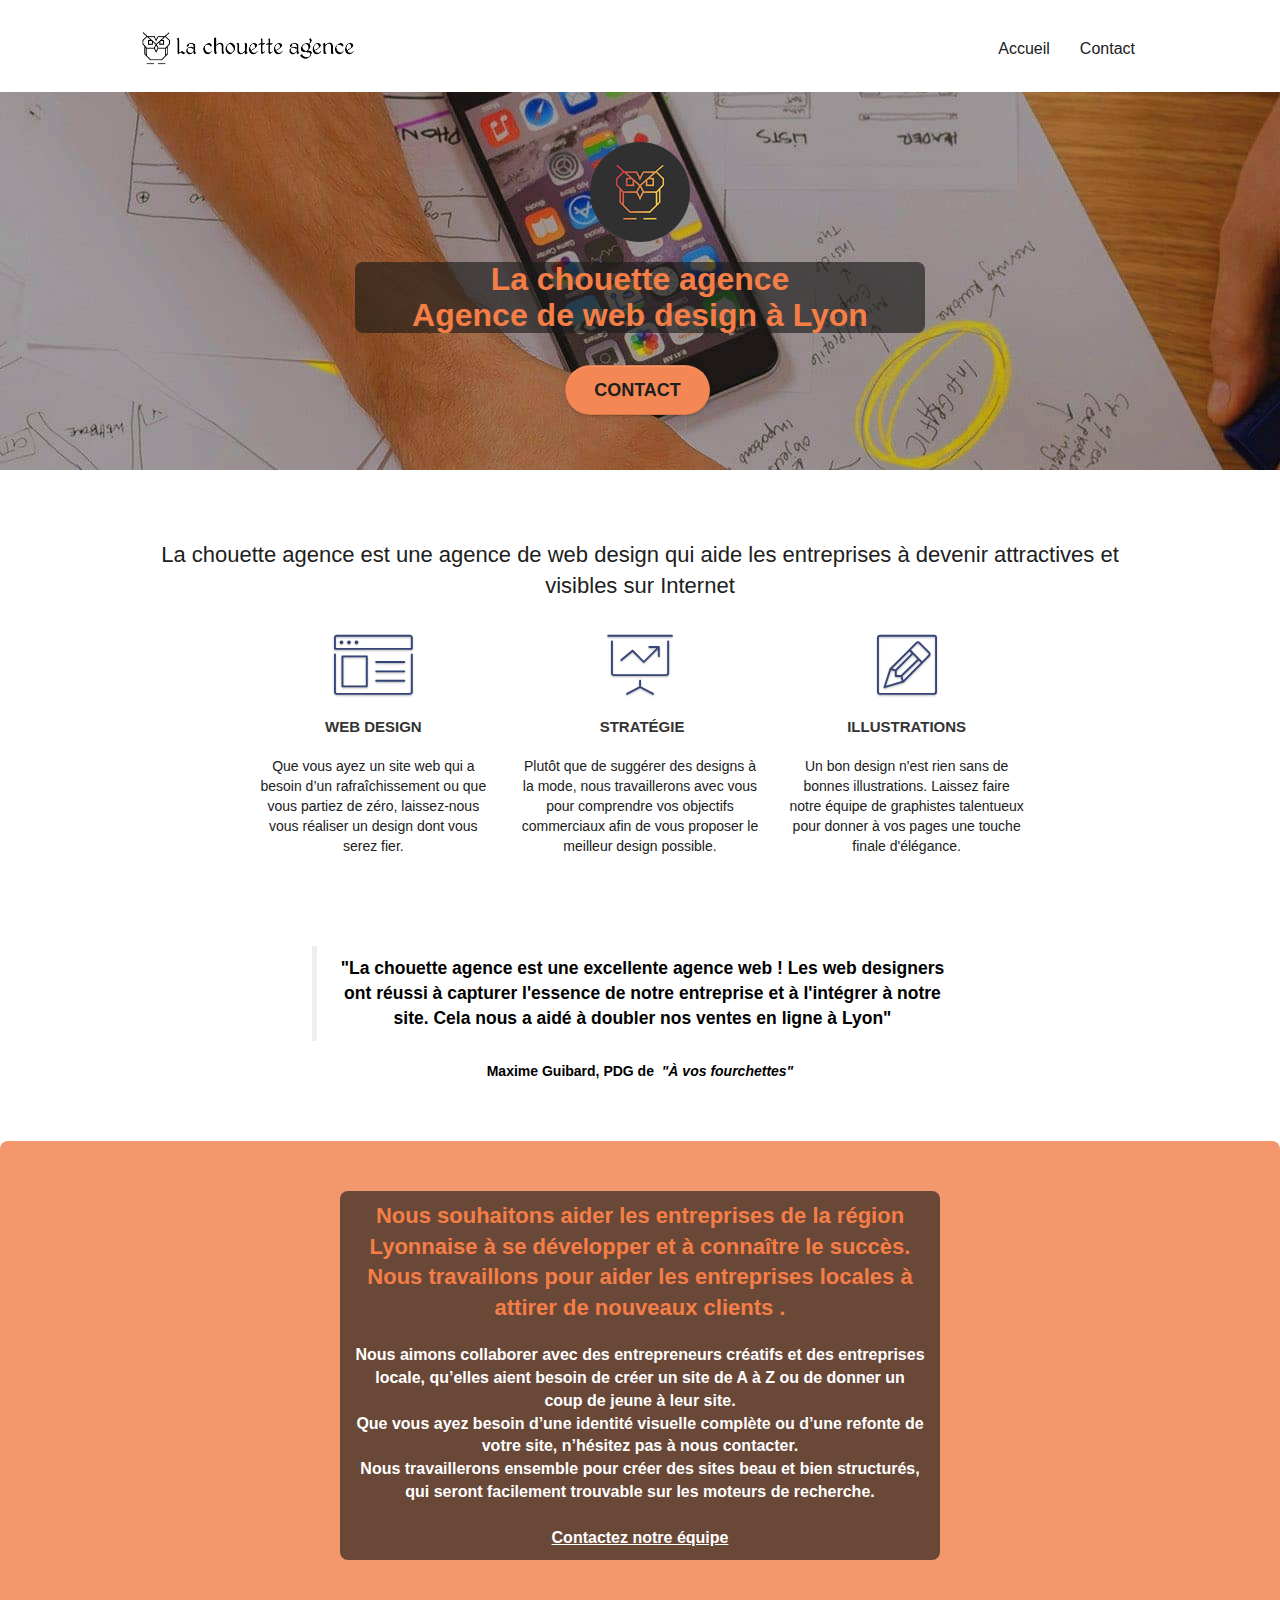
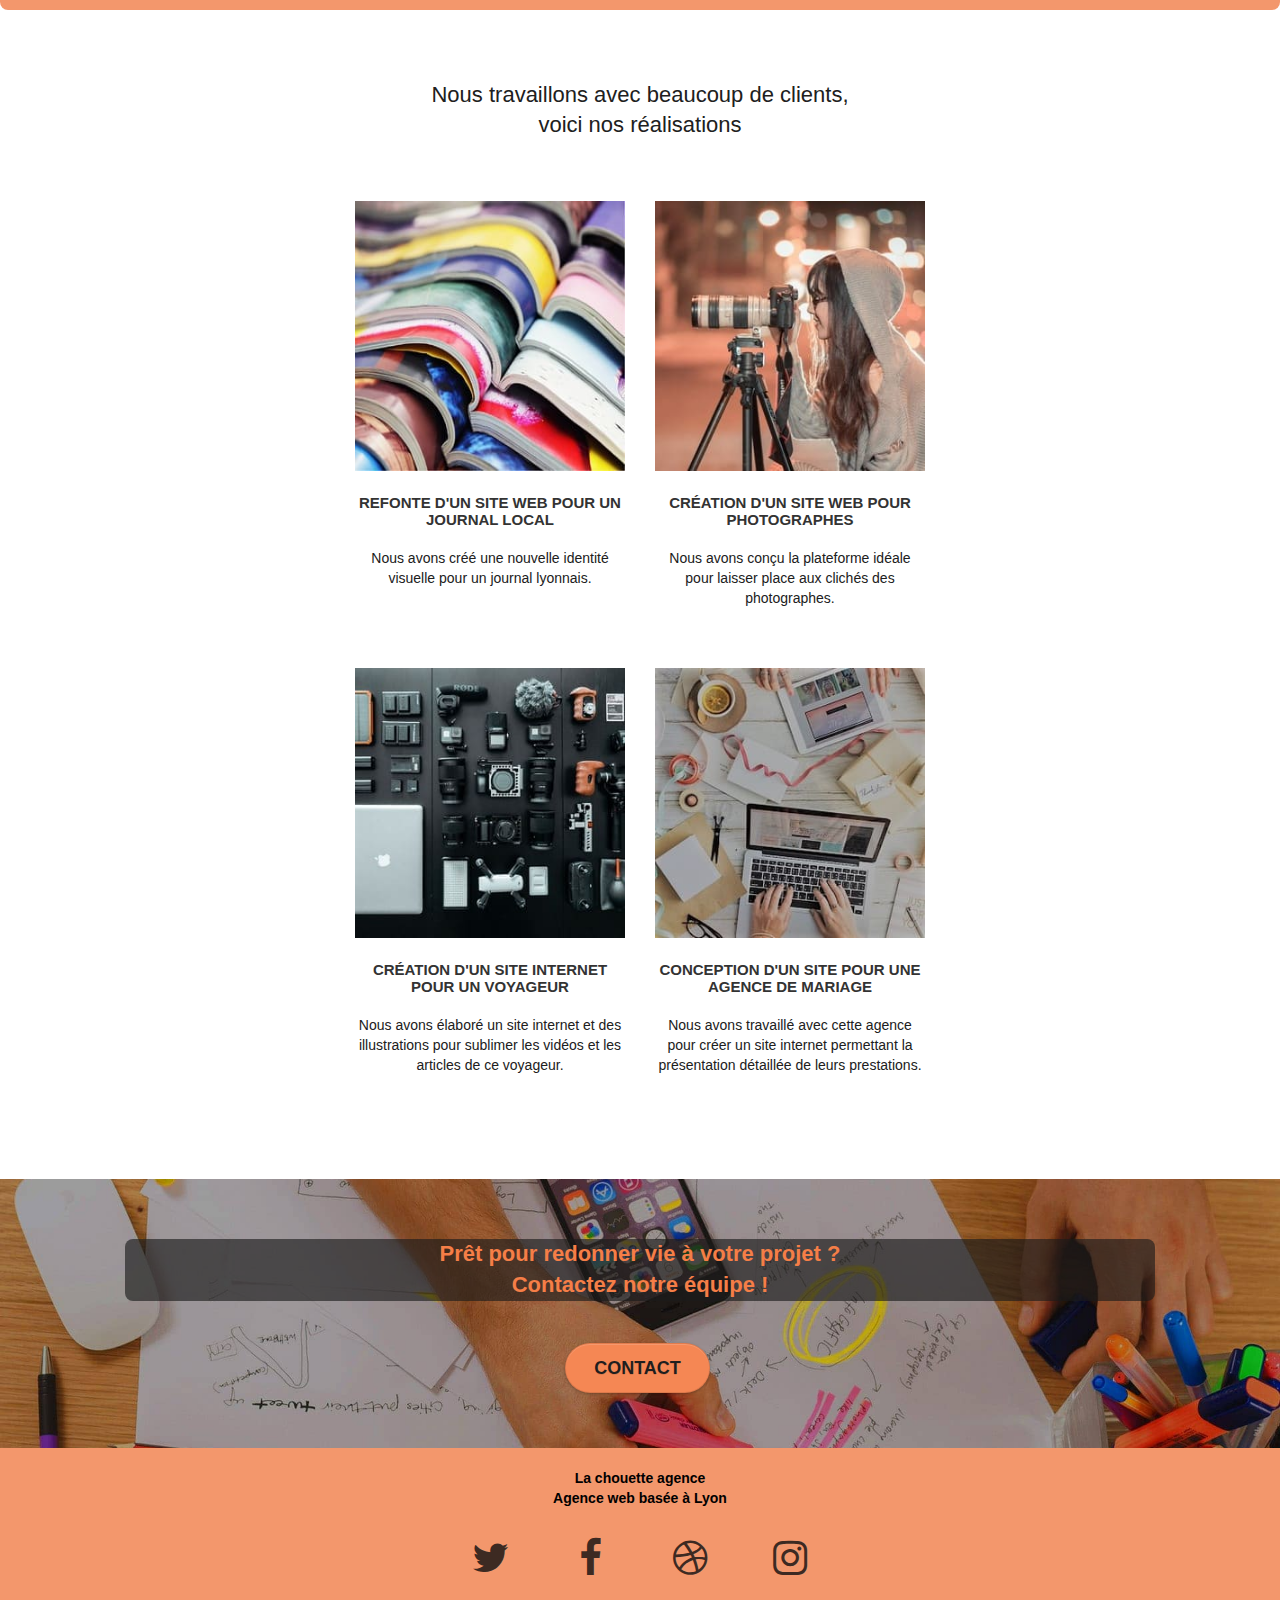
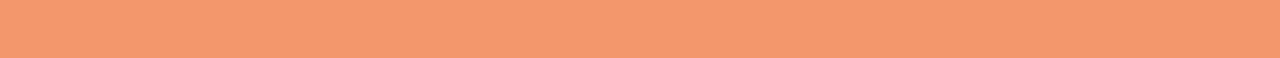
<file: index.html>
<!doctype html>
<html lang="fr">
<head>
    <meta charset="utf-8">
	<meta name="robots" content="index, follow">
    <meta name="keywords" content="SEO, site web, agence web design, Lyon, strategie web, illustration, logo, design de site web">
    <meta name="description" content="La chouette agence est une agence de web design qui aide 
	les entreprises à devenir attractives et visibles sur Internet, notre agence est basée à Lyon">
    <meta name="viewport" content="width=device-width, initial-scale=1.0, viewport-fit=cover">
	<link rel="canonical" href="https://myriam-dev.github.io/NajiMyriam_4_22102021/index.html">

    <link rel="shortcut icon" type="image/png" href="favicon.jpg">
	<link rel="stylesheet" type="text/css" href="./css/bootstrap.css">
	<link rel="stylesheet" type="text/css" href="style.css">
	<link rel="stylesheet" type="text/css" href="./css/font-awesome.css">
	<link rel="stylesheet" type="text/css" href="./css/et-line.css">
	
    
	<script src="./js/jquery-2.1.0.js" async></script>
	<script src="./js/bootstrap.js" defer></script>
	<script src="./js/blocs.js" defer></script>
	<script src="./js/jquery.touchSwipe.js" defer></script>
	<script src="./js/gmaps.js" defer></script>

    <title>Accueil La chouette agence</title>
    
</head>
<body>
<!-- Principal conteneur -->
<main class="page-container">
    
<!-- bloc-0 -->
<div class="bloc bgc-white l-bloc " id="bloc-0">
	<div class="container bloc-sm">
		<nav class="navbar row">
			<div class="navbar-header">
				<a class="navbar-brand" href="index.html"><img src="img/la-chouette-agence.png" alt="Logo de La chouette agence" height="40" /></a>
				<button id="nav-toggle" type="button" class="ui-navbar-toggle navbar-toggle" data-toggle="collapse" data-target=".navbar-1">
					<span class="sr-only">Toggle navigation</span>
					<span class="icon-bar"></span>
					<span class="icon-bar"></span>
					<span class="icon-bar"></span>
				</button>
			</div>
			<div class="collapse navbar-collapse navbar-1 special-dropdown-nav">
				<ul class="site-navigation nav navbar-nav">
					<li>
						<a href="index.html" aria-label="page d'accueil">Accueil</a>
					</li>
					<li>
						<a href="page2.html" aria-label="page contact">Contact</a>
					</li>
				</ul>
			</div>
		</nav>
	</div>
</div>
<!-- bloc-0 END -->

<!-- bloc-1-presentation -->
<div class="bloc bgc-dark-slate-blue bg-banniere d-bloc bg-t-edge bloc-bg-texture texture-paper b-parallax" id="bloc-1-hero">
	<div class="container bloc-lg">
		<div class="row tight-width-whitespace">
			<div class="col-sm-12">
				<img src="img/logo.png" class="center-block image-resize-mode" width="100" alt="Logo de La chouette agence" />
				<h1 class="text-center hero-bloc-text tc-white back-text">
					La chouette agence <br>
					Agence de web design à Lyon
				</h1>
				<div class="text-center">
					<a class="btn btn-lg btn-clean btn-rd cta-hero btn-atomic-tangerine sr-only-focusable" href="page2.html" id="cta-hero">Contact</a>
				</div>
			</div>
		</div>
	</div>
</div>
<!-- bloc-1-presentation END -->

<!-- bloc-2-services -->
<div class="bloc bgc-white l-bloc" id="bloc-2-services">
	<div class="container bloc-md">
		<div class="row">
			<div class="col-sm-12 text-center">
				<h2>La chouette agence est une agence de web design qui aide les entreprises à devenir attractives et visibles sur Internet</h2>
			</div>
		</div>
		<div class="row voffset-lg med-width-whitespace">
			<div class="col-sm-4">
				<div class="text-center">
					<span class="et-icon-browser sm-shadow icon-dark-slate-blue icons icon-lg"></span>
				</div>
				<h3 class="mg-md text-center">
					Web design
				</h3>
				<p class="text-center ">
					Que vous ayez un site web qui a besoin d&rsquo;un rafraîchissement ou que vous partiez de zéro, laissez-nous vous réaliser un design dont vous serez fier.
				</p>
			</div>
			<div class="col-sm-4">
				<div class="text-center">
					<span class="et-icon-presentation sm-shadow icon-dark-slate-blue icons icon-lg"></span>
				</div>
				<h3 class="mg-md text-center">
					&nbsp;Stratégie
				</h3>
				<p class="text-center ">
					Plutôt que de suggérer des designs à la mode, nous travaillerons avec vous pour comprendre vos objectifs commerciaux afin de vous proposer le meilleur design possible.<br>
				</p>
			</div>
			<div class="col-sm-4">
				<div class="text-center">
					<span class="et-icon-edit sm-shadow icon-dark-slate-blue icons icon-lg"></span>
				</div>
				<h3 class="mg-md text-center">
					Illustrations
				</h3>
				<p class="text-center ">
					Un bon design n'est rien sans de bonnes illustrations. Laissez faire notre équipe de graphistes talentueux pour donner à vos pages une touche finale d'élégance.
				</p>
			</div>
		</div>
		<div class="row voffset-lg voffset">
			<div class="col-xs-12 col-md-8 col-md-offset-2 text-center">
				<blockquote class="c-black">"La chouette agence est une excellente agence web ! Les web designers ont réussi à capturer l'essence de notre entreprise et à l'intégrer à notre site. Cela nous a aidé à doubler nos ventes en ligne à Lyon"</blockquote>
				<p class="c-black">Maxime Guibard, PDG de &nbsp;<cite class="c-black">"&Agrave; vos fourchettes"</cite></p>
			</div>
		</div>
	</div>
</div>
<!-- bloc-2-services END -->

<!-- bloc-3-what-i-do -->
<div class="bloc tc-white bgc-atomic-tangerine bg-presentation d-bloc bloc-bg-texture texture-paper b-parallax" id="bloc-3-what-i-do">
	<div class="container bloc-lg">
		<div class="row tight-width-whitespace">
			<div class="col-sm-12 back-text">
				<h2 class="mg-md text-center tc-white">
					Nous souhaitons aider les entreprises de la région Lyonnaise à se développer et à connaître le succès. Nous travaillons pour aider les entreprises locales à attirer de nouveaux clients .<br>
				</h2>
				<p class="text-center c-white p-bloc3">
					Nous aimons collaborer avec des entrepreneurs créatifs et des entreprises locale, qu’elles aient besoin de créer un site de A à Z ou de donner un coup de jeune à leur site. <br> Que vous ayez besoin d’une identité visuelle complète ou d’une refonte de votre site, n’hésitez pas à nous contacter. <br> Nous travaillerons ensemble pour créer des sites beau et bien structurés, qui seront facilement trouvable sur les moteurs de recherche. <br><br><a class="sr-only-focusable ltc-white bold-link" href="page2.html">Contactez notre équipe</a><br>
				</p>
			</div>
		</div>
	</div>
</div>
<!-- bloc-3-what-i-do END -->

<!-- bloc-4-portfolio -->
<div class="bloc bgc-white bg-lines-h2-bg bg-repeat l-bloc" id="bloc-4-portfolio">
	<div class="container bloc-lg">
		<div class="row">
			<div class="col-sm-12 text-center">
				<h2>Nous travaillons avec beaucoup de clients, <br> voici nos réalisations</h2>
			</div>
		</div>
		<div class="row tight-width-whitespace portfolio-row">
			<div class="col-sm-6">
				<a href="#" data-lightbox="img/1.jpg" data-gallery-id="gallery-1" data-caption="Refonte d'un site web pour un journal local" data-frame="snapshot-lb"><img src="img/1.jpg" alt="Image représentant des magazines" class="img-responsive portfolio-thumb" /></a>
				<h3 class="mg-md text-center">
					Refonte d'un site web pour un journal local
				</h3>
				<p class="text-center">
					Nous avons créé une nouvelle identité visuelle pour un journal lyonnais.
				</p>
			</div>
			<div class="col-sm-6">
				<a href="#" data-lightbox="img/2.jpg" data-gallery-id="gallery-1" data-caption="Création d'un site web pour photographes" data-frame="snapshot-lb"><img src="img/2.jpg" class="img-responsive portfolio-thumb" alt="Image représentant une photographe en action" /></a>
				<h3 class="mg-md text-center">
					Création d'un site web pour photographes
				</h3>
				<p class="text-center">
					Nous avons conçu la plateforme idéale pour laisser place aux clichés des photographes.
				</p>
			</div>
		</div>
		<div class="row tight-width-whitespace portfolio-row">
			<div class="col-sm-6">
				<a href="#" data-lightbox="img/3.jpg" data-gallery-id="gallery-1" data-caption="Création d'un site internet pour un voyageur" data-frame="snapshot-lb"><img src="img/3.jpg" class="img-responsive portfolio-thumb" alt="Image représentant du matériel de photographe"/></a>
				<h3 class="mg-md text-center">
					Création d'un site internet pour un voyageur
				</h3>
				<p class="text-center">
					Nous avons élaboré un site internet et des illustrations pour sublimer les vidéos et les articles de ce voyageur.
				</p>
			</div>
			<div class="col-sm-6">
				<a href="#" data-lightbox="img/4.jpg" data-gallery-id="gallery-1" data-caption="Conception d'un site pour une agence de mariage" data-frame="snapshot-lb"><img src="img/4.jpg" class="img-responsive portfolio-thumb" alt="image représentant une personne avec son ordinateur" /></a>
				<h3 class="mg-md text-center">
					Conception d'un site pour une agence de mariage
				</h3>
				<p class="text-center">
					Nous avons travaillé avec cette agence pour créer un site internet permettant la présentation détaillée de leurs prestations.
				</p>
			</div>
		</div>
	</div>
</div>
<!-- bloc-4-portfolio END -->

<!-- bloc-5-cta -->
<div class="bloc bgc-dark-slate-blue bg-banniere d-bloc bloc-bg-texture texture-paper" id="bloc-5-cta">
	<div class="container bloc-lg">
		<div class="row">
			<h2 class="mg-md text-center tc-white back-text">
				Prêt pour redonner vie à votre projet ?<br>Contactez notre équipe !
			</h2>
			<div class="col-sm-12 text-center">
				<a href="page2.html" aria-label="Lien vers la page contact" class="btn btn-atomic-tangerine btn-clean btn-rd btn-lg cta-hero">Contact</a>
			</div>
		</div>
	</div>
</div>
<!-- bloc-5-cta END -->
</main>
<!-- Principal conteneur END -->

<!-- Footer - bloc-8 -->
<footer class="bloc bgc-atomic-tangerine d-bloc" id="bloc-8">
	<div class="container bloc-sm">
		<div class="row">
			<div class="col-sm-12">
				<p class="text-center c-black p-bottom">
					La chouette agence <br> Agence web basée à Lyon<br>
				</p>
				<div class="row row-no-gutters social">
					<div class="col-sm-3">
						<div class="text-center">
							<a class="social" href="https://twitter.com/OCFrance?ref_src=twsrc%5Egoogle%7Ctwcamp%5Eserp%7Ctwgr%5Eauthor" alt="Lien vers la page twitter de la chouette agence" title="lien vers la page twitter"><span class="fa fa-twitter icon-md"></span></a>
						</div>
					</div>
					<div class="col-sm-3">
						<div class="text-center">
							<a class="social" href="https://fr-fr.facebook.com/openclassrooms/" alt="lien vers la page facebook" title="Lien vers la page facebook de la chouette agence"><span class="fa fa-facebook icon-md"></span></a>
						</div>
					</div>
					<div class="col-sm-3">
						<div class="text-center">
							<a class="social" href="https://dribbble.com/tags/openclassrooms" alt="lien vers la page dribbble" title="Lien vers la page dribbble de la chouette agence"><span class="fa fa-dribbble icon-md"></span></a>
						</div>
					</div>
					<div class="col-sm-3">
						<div class="text-center">
							<a class="social" href="https://www.instagram.com/openclassrooms/?hl=fr" alt="lien vers la page instagram" title="Lien vers la page instagram de la chouette agence"><span class="fa fa-instagram icon-md"></span></a>
						</div>
					</div>
				</div>
			</div>
		</div>
	</div>
</footer>
<!-- Footer - bloc-8 END -->

</body>
</html>
</file>
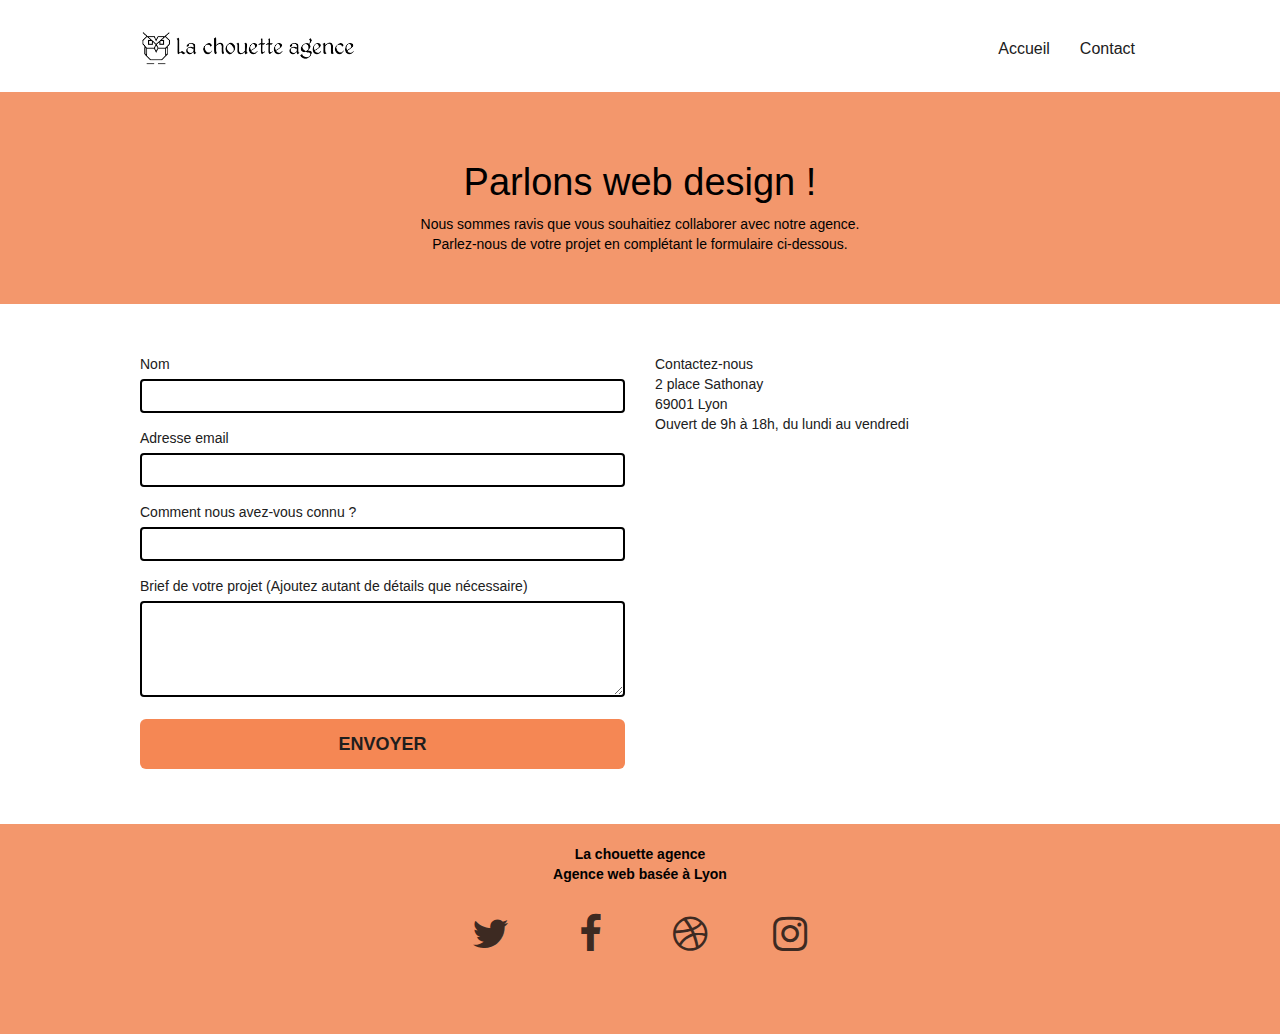
<file: page2.html>
<!doctype html>
<html lang="fr">
<head>
    <meta charset="utf-8">
    <meta name="keywords" content="SEO, site web, agence web design, Lyon, strategie web, illustrations, logo">
    <meta name="description" content="La chouette agence est une agence de web design basée à Lyon qui aide les entreprises à devenir attractives et visibles sur Internet">
    <meta name="viewport" content="width=device-width, initial-scale=1.0, viewport-fit=cover">
    <link rel="canonical" href="https://myriam-dev.github.io/NajiMyriam_4_22102021/page2.html">
	<link rel="shortcut icon" type="image/png" href="favicon.jpg">
	<link rel="stylesheet" type="text/css" href="./css/bootstrap.css">
	<link rel="stylesheet" type="text/css" href="style.css">
	<link rel="stylesheet" type="text/css" href="./css/font-awesome.css">
	<link rel="stylesheet" type="text/css" href="./css/et-line.css">
	
    
	<script src="./js/jquery-2.1.0.js" defer></script>
	<script src="./js/bootstrap.js" defer></script>
	<script src="./js/blocs.js" defer></script>
	<script src="./js/jqBootstrapValidation.js" defer></script>
	<script src="./js/formHandler.js" defer></script>
	
    <title>Contact La chouette agence</title>

        
</head>
<body>
<!-- Principal conteneur -->
<main class="page-container">
    
<!-- bloc-0 -->
<div class="bloc bgc-white l-bloc " id="bloc-0">
	<div class="container bloc-sm">
		<nav class="navbar row">
			<div class="navbar-header">
				<a class="navbar-brand" href="index.html" aria-label="page d'accueil"><img src="img/la-chouette-agence.png" alt="Logo de La chouette agence" height="40" /></a>
				<button id="nav-toggle" type="button" class="ui-navbar-toggle navbar-toggle" data-toggle="collapse" data-target=".navbar-1">
					<span class="sr-only">Toggle navigation</span>
					<span class="icon-bar"></span>
					<span class="icon-bar"></span>
					<span class="icon-bar"></span>
				</button>
			</div>
			<div class="collapse navbar-collapse navbar-1 special-dropdown-nav">
				<ul class="site-navigation nav navbar-nav">
					<li>
						<a href="index.html" aria-label="page d'accueil">Accueil</a>
					</li>
					<li>
						<a href="page2.html" aria-label="page contact">Contact</a>
					</li>
				</ul>
			</div>

		</nav>
	</div>
</div>
<!-- bloc-0 END -->

<!-- bloc-6 -->
<div class="bloc bg-repeat bgc-atomic-tangerine d-bloc bloc-bg-texture texture-paper" id="bloc-6">
	<div class="container bloc-lg">
		<div class="row">
			<div class="col-sm-12">
				<h1 class="text-center hero-bloc-text tc-black-2">
					Parlons web design !
				</h1>
				<p class="text-center mg-lg tc-black-2 tight-width-whitespace">
					Nous sommes ravis que vous souhaitiez collaborer avec notre agence.<br>
					Parlez-nous de votre projet en complétant le formulaire ci-dessous.
				</p>
			</div>
		</div>
	</div>
</div>
<!-- bloc-6 END -->

<!-- bloc-7 -->
<div class="bloc bgc-white l-bloc" id="bloc-7">
	<div class="container bloc-lg">
		<div class="row">
			<div class="col-sm-6">
				<form id="form_1" novalidate success-msg="Your message has been sent." fail-msg="Sorry it seems that our mail server is not responding, Sorry for the inconvenience!">
					
					<div class="form-group">
						<label for="name">
							Nom
						</label>
						<input id="name" class="form-control" required aria-required="true"/>
					</div>

					<div class="form-group">
						<label for="email">
							Adresse email
						</label>
						<input id="email" class="form-control" type="email" required aria-required="true"/>
					</div>

					<div class="form-group">
						<label for="input_504">
							Comment nous avez-vous connu ?
						</label>
						<input class="form-control" type="text" required  aria-required="true" id="input_504" />
					</div>

					<div class="form-group">
						<label for="message">
							Brief de votre projet (Ajoutez autant de détails que nécessaire)<br>
						</label>
						<textarea id="message" class="form-control" rows="4" cols="50" required aria-required="true"></textarea>
					</div>

					<button class="bloc-button btn btn-lg btn-block cta-hero btn-atomic-tangerine" type="submit" aria-describedby="descriptionEnvoi" >
						Envoyer
					</button>
					<div id="descriptionEnvoi" class="sr-only sr-only-focusable">La validation du bouton enregistre et envoie le formulaire</div>
				</form>
			</div>
			<div class="col-sm-6">
				<address>
					<a href="mailto:contact@lachouetteagence.com" aria-label="adresse mail de la chouette agence">Contactez-nous</a><br>
					<p>
						2 place Sathonay  
					<br>69001 Lyon
					<br>Ouvert de 9h à 18h, du lundi au vendredi
					</p>
				</address>					
			</div>
		</div>
	</div>
</div>
<!-- bloc-7 END -->

<!-- ScrollToTop Button -->
<a class="bloc-button btn btn-d scrollToTop" onclick="scrollToTarget('1')"><span class="fa fa-chevron-up"></span></a>
<!-- ScrollToTop Button END-->

</main>
<!-- Principal conteneur END -->

<!-- Footer - bloc-8 -->
<footer class="bloc bgc-atomic-tangerine d-bloc" id="bloc-8">
	<div class="container bloc-sm">
		<div class="row">
			<div class="col-sm-12">
				<p class="text-center c-black p-bottom">
					La chouette agence <br> Agence web basée à Lyon<br>
				</p>
				<div class="row row-no-gutters social">
					<div class="col-sm-3">
						<div class="text-center">
							<a class="social" href="https://twitter.com/OCFrance?ref_src=twsrc%5Egoogle%7Ctwcamp%5Eserp%7Ctwgr%5Eauthor" alt="lien vers la page twitter" title="lien vers la page twitter"><span class="fa fa-twitter icon-md"></span></a>
						</div>
					</div>
					<div class="col-sm-3">
						<div class="text-center">
							<a class="social" href="https://fr-fr.facebook.com/openclassrooms/" alt="lien vers la page facebook" title="lien vers la page facebook"><span class="fa fa-facebook icon-md"></span></a>
						</div>
					</div>
					<div class="col-sm-3">
						<div class="text-center">
							<a class="social" href="https://dribbble.com/tags/openclassrooms" alt="lien vers la page dribbble" title="lien vers la page dribbble"><span class="fa fa-dribbble icon-md"></span></a>
						</div>
					</div>
					<div class="col-sm-3">
						<div class="text-center">
							<a class="social" href="https://www.instagram.com/openclassrooms/?hl=fr" alt="lien vers la page instagram" title="lien vers la page instagram"><span class="fa fa-instagram icon-md"></span></a>
						</div>
					</div>
				</div>
			</div>
		</div>
	</div>
</footer>
<!-- Footer - bloc-8 END -->


</body>
</html>
</file>
<file: style.css>
body{margin:0;padding:0;background:#FFF;overflow-x:hidden;-webkit-font-smoothing:antialiased;-moz-osx-font-smoothing:grayscale}h1,h2{font-weight:700}a,button{transition:all .3s ease-in-out;outline:none!important}a:hover{text-decoration:none;cursor:pointer}#page-loading-blocs-notifaction{position:fixed;top:0;bottom:0;width:100%;z-index:100000;background:#FFF url(img/pageload-spinner.gif) no-repeat center center}.bloc{width:100%;clear:both;background:50% 50% no-repeat;padding:0 50px;-webkit-background-size:cover;-moz-background-size:cover;-o-background-size:cover;background-size:cover;position:relative}.bloc .container{padding-left:0;padding-right:0}.bloc-lg{padding:50px 50px}.bloc-md{padding:50px}.bloc-sm{padding:20px 50px}.bg-center,.bg-l-edge,.bg-r-edge,.bg-t-edge,.bg-b-edge,.bg-tl-edge,.bg-bl-edge,.bg-tr-edge,.bg-br-edge,.bg-repeat{-webkit-background-size:auto!important;-moz-background-size:auto!important;-o-background-size:auto!important;background-size:auto!important}.bg-repeat{background:repeat}.bg-t-edge{background:top no-repeat}.bloc-bg-texture::before{content:"";background-size:2px 2px;position:absolute;top:0;bottom:0;left:0;right:0}.b-parallax{background-attachment:fixed}.d-bloc{color:rgba(255,255,255,.7)}.d-bloc button:hover{color:rgba(255,255,255,.9)}.d-bloc .icon-round,.d-bloc .icon-square,.d-bloc .icon-rounded,.d-bloc .icon-semi-rounded-a,.d-bloc .icon-semi-rounded-b{border-color:rgba(255,255,255,.9)}.d-bloc .divider-h span{border-color:rgba(255,255,255,.2)}.d-bloc .a-btn,.d-bloc .navbar a,.d-bloc .navbar-brand,.d-bloc a .icon-sm,.d-bloc a .icon-md,.d-bloc a .icon-lg,.d-bloc a .icon-xl,.d-bloc h1 a,.d-bloc h2 a,.d-bloc h3 a,.d-bloc h4 a,.d-bloc h5 a,.d-bloc h6 a,.d-bloc p a{color:rgba(19,18,18,.836)}.d-bloc .a-btn:hover,.d-bloc .navbar a:hover,.d-bloc .navbar-brand:hover,.d-bloc a:hover .icon-sm,.d-bloc a:hover .icon-md,.d-bloc a:hover .icon-lg,.d-bloc a:hover .icon-xl,.d-bloc h1 a:hover,.d-bloc h2 a:hover,.d-bloc h3 a:hover,.d-bloc h4 a:hover,.d-bloc h5 a:hover,.d-bloc h6 a:hover,.d-bloc p a:hover{color:rgba(255,255,255,1)}.d-bloc .navbar-toggle .icon-bar{background:rgba(255,255,255,1)}.d-bloc .btn-wire,.d-bloc .btn-wire:hover{color:rgba(255,255,255,1);border-color:rgba(255,255,255,1)}.d-bloc .panel{color:rgba(0,0,0,.5)}.d-bloc .panel button:hover{color:rgba(0,0,0,.7)}.d-bloc .panel icon{border-color:rgba(0,0,0,.7)}.d-bloc .panel .divider-h span{border-color:rgba(0,0,0,.1)}.d-bloc .panel .a-btn{color:rgba(0,0,0,.6)}.d-bloc .panel .a-btn:hover{color:rgba(0,0,0,1)}.d-bloc .panel .btn-wire,.d-bloc .panel .btn-wire:hover{color:rgba(0,0,0,.7);border-color:rgba(0,0,0,.3)}.d-bloc .panel,.l-bloc{color:rgb(0,0,0);font-weight:700}.d-bloc .panel button:hover,.l-bloc button:hover{color:rgba(0,0,0,.7)}.l-bloc .icon-round,.l-bloc .icon-square,.l-bloc .icon-rounded,.l-bloc .icon-semi-rounded-a,.l-bloc .icon-semi-rounded-b{border-color:rgba(0,0,0,.7)}.d-bloc .panel .divider-h span,.l-bloc .divider-h span{border-color:rgba(0,0,0,.1)}.d-bloc .panel .a-btn,.l-bloc .a-btn,.l-bloc .navbar a,.l-bloc .navbar-brand,.l-bloc a .icon-sm,.l-bloc a .icon-md,.l-bloc a .icon-lg,.l-bloc a .icon-xl,.l-bloc h1 a,.l-bloc h2 a,.l-bloc h3 a,.l-bloc h4 a,.l-bloc h5 a,.l-bloc h6 a,.l-bloc p a{color:rgba(0,0,0,.6)}.d-bloc .panel .a-btn:hover,.l-bloc .a-btn:hover,.l-bloc .navbar a:hover,.l-bloc .navbar-brand:hover,.l-bloc a:hover .icon-sm,.l-bloc a:hover .icon-md,.l-bloc a:hover .icon-lg,.l-bloc a:hover .icon-xl,.l-bloc h1 a:hover,.l-bloc h2 a:hover,.l-bloc h3 a:hover,.l-bloc h4 a:hover,.l-bloc h5 a:hover,.l-bloc h6 a:hover,.l-bloc p a:hover{color:rgba(0,0,0,1)}.l-bloc .navbar-toggle .icon-bar{color:rgba(0,0,0,.6)}.d-bloc .panel .btn-wire,.d-bloc .panel .btn-wire:hover,.l-bloc .btn-wire,.l-bloc .btn-wire:hover{color:rgba(0,0,0,.7);border-color:rgba(0,0,0,.3)}.voffset{margin-top:30px}.voffset-lg{margin-top:80px}.row-no-gutters{margin-right:0;margin-left:0}.row.row-no-gutters>[class^="col-"],.row.row-no-gutters>[class*=" col-"]{padding-right:0;padding-left:0}#bloc-1-hero h1{font-size:32px}.navbar{margin-bottom:0;z-index:1}.navbar-brand{height:auto;padding:3px 15px;font-size:25px;font-weight:400;font-weight:600;line-height:44px}.navbar-brand img{max-height:200px;margin:0 5px 0 0;display:inline}.navbar-brand img[src$=svg]{min-width:100px}.nav-center .navbar-brand img{margin:0}.navbar .nav{padding-top:2px;margin-right:-16px;float:right;z-index:1}.nav>li{float:left;margin-top:4px;font-size:16px}.navbar-nav .open .dropdown-menu>li>a{text-align:inherit}.nav>li a:hover{background:#f57e47}.nav>li a:focus{background:transparent}.nav>li a:active{background:#f57e47;color:#f57e47!important}a:focus{border:#000 3px solid}.navbar-toggle{margin:10px 10px 0 0;border:0}.navbar-toggle:hover{background:transparent!important}.navbar-toggle .icon-bar{background-color:rgba(0,0,0,.5);width:26px}.nav-invert .navbar .nav{float:left}.nav-invert .navbar-header,.nav-invert .navbar-brand{float:right;position:relative;z-index:2}@media (min-width:768px){.site-navigation{position:absolute;top:50%;right:20px;transform:translate(0,-50%);-webkit-transform:translateY(-50%)}.nav>li .dropdown-menu a,.nav>li .dropdown-menu a:hover{color:#484848}.nav-invert .site-navigation{left:0;right:0}.nav-center{text-align:center}.nav-center .navbar-header{width:100%}.nav-center .navbar-header,.nav-center .navbar-brand,.nav-center .nav>li{float:none;display:inline-block}.nav-center .site-navigation{position:relative;width:100%;right:0;margin-right:0;margin-top:20px}.nav-center.mini-nav .navbar-toggle{float:none;margin:10px auto 0}}.nav>li>.dropdown a{background:none!important;display:block;padding:14px 15px}nav .caret{margin:0 5px}.dropdown-menu .dropdown-menu{top:-8px;left:100%}.dropdown-menu .dropmenu-flow-right{top:100%;left:0;margin-left:-1px;border-top-left-radius:0;border-top-right-radius:0}.dropdown-menu .dropdown span{border:4px solid #000;border-top-color:transparent;border-right-color:transparent;border-bottom-color:transparent;margin:6px -5px 0 0!important;float:right}.mg-md{margin-top:10px;margin-bottom:20px}.mg-lg{margin-top:10px;margin-bottom:40px}.btn{margin:0 5px 5px 0}.btn.pull-right{margin:0 0 5px 5px}.btn-d,.btn-d:hover,.btn-d:focus{color:#FFF;background:rgba(0,0,0,.3)}button{outline:none!important}.btn-rd{border-radius:40px}.btn-clean{border:1px solid rgba(0,0,0,.08);border-bottom-color:rgba(0,0,0,.1);text-shadow:0 1px 0 rgba(0,0,1,.1);box-shadow:0 1px 3px rgba(0,0,1,.25),inset 0 1px 0 0 rgba(255,255,255,.15)}.icon-md{font-size:40px!important;color:#000}.icon-lg{font-size:60px!important}.sm-shadow{text-shadow:0 1px 2px rgba(0,0,0,.3)}.panel-sq,.panel-sq .panel-heading,.panel-sq .panel-footer{border-radius:0}.panel-rd{border-radius:30px}.panel-rd .panel-heading{border-radius:29px 29px 0 0}.panel-rd .panel-footer{border-radius:0 0 29px 29px}.form-control{border:#000 2px solid;box-shadow:none}.form-control:focus{color:#07243b!important}.scrollToTop{width:40px;height:40px;position:fixed;bottom:20px;right:20px;opacity:0;z-index:500;transition:all .3s ease-in-out}.scrollToTop span{margin-top:6px}.showScrollTop{font-size:14px;opacity:1}a[data-lightbox]{position:relative;display:block;text-align:center}a[data-lightbox]:hover::before{content:"+";font-family:"HelveticaNeue-Light","Helvetica Neue Light","Helvetica Neue",Helvetica,Arial;font-size:32px;width:50px;height:50px;margin-left:-25px;border-radius:50%;background:rgba(0,0,0,.6);color:#FFF;font-weight:100;z-index:1;position:absolute;top:50%;transform:translateY(-50%);-webkit-transform:translateY(-50%)}a[data-lightbox]:hover img{opacity:.6;-webkit-animation-fill-mode:none;animation-fill-mode:none}#lightbox-modal{display:flex;align-items:center}#lightbox-modal .modal-dialog{width:90%;max-width:900px;margin:0 auto 0}#lightbox-modal .modal-dialog img{max-height:90vh;margin:0 auto}.lightbox-caption{padding:20px;color:#FFF;background:rgba(0,0,0,.5);position:absolute;left:15px;right:15px;bottom:5px}.close-lightbox{color:#FFF;font-size:30px;position:absolute;top:20px;right:20px;z-index:20;background:rgba(0,0,0,.5);border:none;line-height:30px;padding:0 9px 5px;opacity:.3}.close-lightbox:hover,.next-lightbox:hover,.prev-lightbox:hover{opacity:1;color:#FFF}.next-lightbox,.prev-lightbox{font-size:20px;color:rgba(255,255,255,.9);background:rgba(0,0,0,.5);transition:all .2s ease-in-out;position:absolute;top:45%;z-index:1;opacity:.4}.next-lightbox{padding:6px 8px 1px 13px;right:25px}.prev-lightbox{padding:6px 13px 1px 10px;left:25px}.snapshot-lb .modal-body{padding-bottom:45px}.snapshot-lb .lightbox-caption{padding:0;color:rgba(0,0,0,.5);background:none}h1,h2,h3,h4,h5,h6,p,label,.btn,a{font-family:"helvetica";font-weight:400;color:#202020!important}.container{max-width:1000px}.hero-bloc-text{font-size:38px}.hero-bloc-text-sub{font-size:36px}.statement-bloc-text{line-height:26px;font-style:italic;font-size:20px;text-align:center;font-weight:lighter;max-width:520px;margin:auto auto auto auto}p{font-size:14px}.tight-width-whitespace{max-width:600px;margin:auto auto auto auto}.h1{font-size:20px;font-family:"Open Sans"}.cta-hero{margin-top:22px;color:#FFFFFF!important;text-transform:uppercase;padding:12px 28px 12px 28px;font-size:18px;font-weight:700}.social{max-width:400px;margin:auto auto 30px auto;display:flex;justify-content:center}h2{font-size:22px;line-height:1.4em}h3{font-size:15px;text-transform:uppercase;font-weight:700;color:#333333!important}.med-width-whitespace{max-width:800px;margin:auto auto auto auto;box-shadow:0 0 0 #000}h1{color:#0c0c0c!important}h4{color:#333333!important}.icons{margin-bottom:14px;margin-top:24px}.c-black{color:black!important;font-weight:700}.c-white{color:white!important;font-weight:700}.p-bottom{padding-bottom:20px}.portfolio-thumb{margin-bottom:24px;width:100%}.portfolio-row{margin-bottom:44px;margin-top:50px}.avatar{box-shadow:0 4px 9px rgba(0,0,0,.3)}.black-background{padding:40px 40px 40px 40px}.bold-link{font-weight:900;text-decoration:underline!important}.bgc-white{background-color:#FFF}.bgc-dark-slate-blue{background-color:#364577}.bgc-atomic-tangerine{background-color:#F3976C}.tc-white{border-radius:8px;color:#f57e47!important;font-weight:700}.back-text{background-color:#1a1a1aa2;border-radius:8px}.p-bloc3{font-size:1.6rem;color:#fff}.tc-black-2{color:black!important}.btn-atomic-tangerine{background:#f58754;color:#1f1e1e!important;font-weight:700}.btn-atomic-tangerine:hover{background:#1f1e1e!important;color:#f58754!important;font-weight:700}.btn-atomic-tangerine:focus{border:#000 5px solid}.ltc-white{color:#FFFFFF!important}.ltc-white:hover{color:#F3976C!important}.ltc-atomic-tangerine{color:#F3976C!important}.ltc-atomic-tangerine:hover{color:#c27956!important}.icon-dark-slate-blue{color:#364577!important;border-color:#364577!important}.bg-banniere{background-image:url(img/la-chouette-agence-banniere.jpg)}.bg-presentation{background-image:url(img/image-de-presentation.jpg)}.title-footer{color:black!important}@media (max-width:1024px){.bloc{padding-left:20px;padding-right:20px}.bloc.full-width-bloc,.bloc-tile-2.full-width-bloc .container,.bloc-tile-3.full-width-bloc .container,.bloc-tile-4.full-width-bloc .container{padding-left:0;padding-right:0}}@media (max-width:992px) and (min-width:768px){.navbar .nav{max-width:80%}.nav-center.navbar .nav{max-width:100%}}@media only screen and (min-device-width:768px) and (max-device-width:1024px) and (orientation:landscape){.b-parallax{background-attachment:scroll}}@media only screen and (min-device-width:1024px) and (max-device-width:1366px) and (-webkit-min-device-pixel-ratio:1.5){.b-parallax{background-attachment:scroll}}@media (max-width:991px){.container{width:100%}.b-parallax{background-attachment:scroll}.page-container,#hero-bloc{overflow-x:hidden;position:relative}.bloc{padding-left:constant(safe-area-inset-left);padding-right:constant(safe-area-inset-right)}.bloc-group,.bloc-group .bloc{display:block;width:100%}.bloc-fill-screen .fill-bloc-top-edge,.bloc-fill-screen .fill-bloc-bottom-edge{padding:0 20px;padding-left:constant(safe-area-inset-left);padding-right:constant(safe-area-inset-right)}}@media (max-width:767px){.page-container{overflow-x:hidden;position:relative}h1,h2,h3,h4,h5,h6,p,#disqus_thread{padding-left:10px!important;padding-right:10px!important}.b-parallax{background-attachment:scroll}.navbar .nav{padding-top:0;border-top:1px solid rgba(0,0,0,.2);float:none!important}.navbar.row{margin-left:0;margin-right:0}.site-navigation{position:inherit;transform:none;-webkit-transform:none;-ms-transform:none}.nav>li{margin-top:0;border-bottom:1px solid rgba(0,0,0,.1);background:rgba(0,0,0,.05);text-align:left;padding-left:15px;width:100%}.nav>li:hover{background:rgba(0,0,0,.08)}.dropdown .dropdown a .caret{float:none;margin:5px 0 0 10px!important;border:4px solid #000;border-bottom-color:transparent;border-right-color:transparent;border-left-color:transparent}#hero-bloc .navbar .nav{background:rgba(0,0,0,.8)}#hero-bloc .navbar .nav a{color:rgba(255,255,255,.6)}.hero{padding:50px 0}.hero-nav{left:-1px;right:-1px}.navbar-collapse{padding:0;overflow-x:hidden;-webkit-box-shadow:none;box-shadow:none}.navbar-brand img{max-height:40px;width:auto}.nav-invert .navbar-header{float:none;width:100%}.nav-invert .navbar-toggle{float:left;margin-left:10px}.bloc{padding-left:0;padding-right:0}.bloc-xxl,.bloc-xl,.bloc-lg{padding:40px 0}.bloc-sm,.bloc-md{padding-left:0;padding-right:0}.bloc-tile-2 .container,.bloc-tile-3 .container,.bloc-tile-4 .container,.bloc-fill-screen .fill-bloc-top-edge,.bloc-fill-screen .fill-bloc-bottom-edge{padding-left:0;padding-right:0}.a-block{padding:0 10px}.btn-dwn{display:none}.voffset{margin-top:5px}.voffset-md{margin-top:20px}.voffset-lg{margin-top:30px}form{padding:5px}.close-lightbox{display:inline-block}.blocsapp-device-iphone5{background-size:216px 425px;padding-top:60px;width:216px;height:425px}.blocsapp-device-iphone5 img{width:180px;height:320px}}@media (max-width:400px){.bloc{padding-left:0;padding-right:0}}@media (max-width:767px){.bloc-lg{padding:25px 0}.bloc-mob-center-text{text-align:center}.portfolio-row{margin:0;margin:0}.portfolio-row,div{margin:0}.social{justify-content:space-around}}
</file>
<file: css/et-line.css>
@font-face {
    font-family: et-line;
    src: url(../fonts/et-line.eot);
    src: url(../fonts/et-line.eot?#iefix) format('embedded-opentype'), url(../fonts/et-line.woff) format('woff'), url(../fonts/et-line.ttf) format('truetype'), url(../fonts/et-line.svg#et-line) format('svg');
    font-weight: 400;
    font-style: normal
}

.et-icon-adjustments,
.et-icon-alarmclock,
.et-icon-anchor,
.et-icon-aperture,
.et-icon-attachment,
.et-icon-bargraph,
.et-icon-basket,
.et-icon-beaker,
.et-icon-bike,
.et-icon-book-open,
.et-icon-briefcase,
.et-icon-browser,
.et-icon-calendar,
.et-icon-camera,
.et-icon-caution,
.et-icon-chat,
.et-icon-circle-compass,
.et-icon-clipboard,
.et-icon-clock,
.et-icon-cloud,
.et-icon-compass,
.et-icon-desktop,
.et-icon-dial,
.et-icon-document,
.et-icon-documents,
.et-icon-download,
.et-icon-dribbble,
.et-icon-edit,
.et-icon-envelope,
.et-icon-expand,
.et-icon-facebook,
.et-icon-flag,
.et-icon-focus,
.et-icon-gears,
.et-icon-genius,
.et-icon-gift,
.et-icon-global,
.et-icon-globe,
.et-icon-googleplus,
.et-icon-grid,
.et-icon-happy,
.et-icon-hazardous,
.et-icon-heart,
.et-icon-hotairballoon,
.et-icon-hourglass,
.et-icon-key,
.et-icon-laptop,
.et-icon-layers,
.et-icon-lifesaver,
.et-icon-lightbulb,
.et-icon-linegraph,
.et-icon-linkedin,
.et-icon-lock,
.et-icon-magnifying-glass,
.et-icon-map,
.et-icon-map-pin,
.et-icon-megaphone,
.et-icon-mic,
.et-icon-mobile,
.et-icon-newspaper,
.et-icon-notebook,
.et-icon-paintbrush,
.et-icon-paperclip,
.et-icon-pencil,
.et-icon-phone,
.et-icon-picture,
.et-icon-pictures,
.et-icon-piechart,
.et-icon-presentation,
.et-icon-pricetags,
.et-icon-printer,
.et-icon-profile-female,
.et-icon-profile-male,
.et-icon-puzzle,
.et-icon-quote,
.et-icon-recycle,
.et-icon-refresh,
.et-icon-ribbon,
.et-icon-rss,
.et-icon-sad,
.et-icon-scissors,
.et-icon-scope,
.et-icon-search,
.et-icon-shield,
.et-icon-speedometer,
.et-icon-strategy,
.et-icon-streetsign,
.et-icon-tablet,
.et-icon-target,
.et-icon-telescope,
.et-icon-toolbox,
.et-icon-tools,
.et-icon-tools-2,
.et-icon-trophy,
.et-icon-tumblr,
.et-icon-twitter,
.et-icon-upload,
.et-icon-video,
.et-icon-wallet,
.et-icon-wine {
    font-family: et-line;
    speak: none;
    font-style: normal;
    font-weight: 400;
    font-variant: normal;
    text-transform: none;
    line-height: 1;
    -webkit-font-smoothing: antialiased;
    -moz-osx-font-smoothing: grayscale;
    display: inline-block
}

.et-icon-mobile:before {
    content: "\e000"
}

.et-icon-laptop:before {
    content: "\e001"
}

.et-icon-desktop:before {
    content: "\e002"
}

.et-icon-tablet:before {
    content: "\e003"
}

.et-icon-phone:before {
    content: "\e004"
}

.et-icon-document:before {
    content: "\e005"
}

.et-icon-documents:before {
    content: "\e006"
}

.et-icon-search:before {
    content: "\e007"
}

.et-icon-clipboard:before {
    content: "\e008"
}

.et-icon-newspaper:before {
    content: "\e009"
}

.et-icon-notebook:before {
    content: "\e00a"
}

.et-icon-book-open:before {
    content: "\e00b"
}

.et-icon-browser:before {
    content: "\e00c"
}

.et-icon-calendar:before {
    content: "\e00d"
}

.et-icon-presentation:before {
    content: "\e00e"
}

.et-icon-picture:before {
    content: "\e00f"
}

.et-icon-pictures:before {
    content: "\e010"
}

.et-icon-video:before {
    content: "\e011"
}

.et-icon-camera:before {
    content: "\e012"
}

.et-icon-printer:before {
    content: "\e013"
}

.et-icon-toolbox:before {
    content: "\e014"
}

.et-icon-briefcase:before {
    content: "\e015"
}

.et-icon-wallet:before {
    content: "\e016"
}

.et-icon-gift:before {
    content: "\e017"
}

.et-icon-bargraph:before {
    content: "\e018"
}

.et-icon-grid:before {
    content: "\e019"
}

.et-icon-expand:before {
    content: "\e01a"
}

.et-icon-focus:before {
    content: "\e01b"
}

.et-icon-edit:before {
    content: "\e01c"
}

.et-icon-adjustments:before {
    content: "\e01d"
}

.et-icon-ribbon:before {
    content: "\e01e"
}

.et-icon-hourglass:before {
    content: "\e01f"
}

.et-icon-lock:before {
    content: "\e020"
}

.et-icon-megaphone:before {
    content: "\e021"
}

.et-icon-shield:before {
    content: "\e022"
}

.et-icon-trophy:before {
    content: "\e023"
}

.et-icon-flag:before {
    content: "\e024"
}

.et-icon-map:before {
    content: "\e025"
}

.et-icon-puzzle:before {
    content: "\e026"
}

.et-icon-basket:before {
    content: "\e027"
}

.et-icon-envelope:before {
    content: "\e028"
}

.et-icon-streetsign:before {
    content: "\e029"
}

.et-icon-telescope:before {
    content: "\e02a"
}

.et-icon-gears:before {
    content: "\e02b"
}

.et-icon-key:before {
    content: "\e02c"
}

.et-icon-paperclip:before {
    content: "\e02d"
}

.et-icon-attachment:before {
    content: "\e02e"
}

.et-icon-pricetags:before {
    content: "\e02f"
}

.et-icon-lightbulb:before {
    content: "\e030"
}

.et-icon-layers:before {
    content: "\e031"
}

.et-icon-pencil:before {
    content: "\e032"
}

.et-icon-tools:before {
    content: "\e033"
}

.et-icon-tools-2:before {
    content: "\e034"
}

.et-icon-scissors:before {
    content: "\e035"
}

.et-icon-paintbrush:before {
    content: "\e036"
}

.et-icon-magnifying-glass:before {
    content: "\e037"
}

.et-icon-circle-compass:before {
    content: "\e038"
}

.et-icon-linegraph:before {
    content: "\e039"
}

.et-icon-mic:before {
    content: "\e03a"
}

.et-icon-strategy:before {
    content: "\e03b"
}

.et-icon-beaker:before {
    content: "\e03c"
}

.et-icon-caution:before {
    content: "\e03d"
}

.et-icon-recycle:before {
    content: "\e03e"
}

.et-icon-anchor:before {
    content: "\e03f"
}

.et-icon-profile-male:before {
    content: "\e040"
}

.et-icon-profile-female:before {
    content: "\e041"
}

.et-icon-bike:before {
    content: "\e042"
}

.et-icon-wine:before {
    content: "\e043"
}

.et-icon-hotairballoon:before {
    content: "\e044"
}

.et-icon-globe:before {
    content: "\e045"
}

.et-icon-genius:before {
    content: "\e046"
}

.et-icon-map-pin:before {
    content: "\e047"
}

.et-icon-dial:before {
    content: "\e048"
}

.et-icon-chat:before {
    content: "\e049"
}

.et-icon-heart:before {
    content: "\e04a"
}

.et-icon-cloud:before {
    content: "\e04b"
}

.et-icon-upload:before {
    content: "\e04c"
}

.et-icon-download:before {
    content: "\e04d"
}

.et-icon-target:before {
    content: "\e04e"
}

.et-icon-hazardous:before {
    content: "\e04f"
}

.et-icon-piechart:before {
    content: "\e050"
}

.et-icon-speedometer:before {
    content: "\e051"
}

.et-icon-global:before {
    content: "\e052"
}

.et-icon-compass:before {
    content: "\e053"
}

.et-icon-lifesaver:before {
    content: "\e054"
}

.et-icon-clock:before {
    content: "\e055"
}

.et-icon-aperture:before {
    content: "\e056"
}

.et-icon-quote:before {
    content: "\e057"
}

.et-icon-scope:before {
    content: "\e058"
}

.et-icon-alarmclock:before {
    content: "\e059"
}

.et-icon-refresh:before {
    content: "\e05a"
}

.et-icon-happy:before {
    content: "\e05b"
}

.et-icon-sad:before {
    content: "\e05c"
}

.et-icon-facebook:before {
    content: "\e05d"
}

.et-icon-twitter:before {
    content: "\e05e"
}

.et-icon-googleplus:before {
    content: "\e05f"
}

.et-icon-rss:before {
    content: "\e060"
}

.et-icon-tumblr:before {
    content: "\e061"
}

.et-icon-linkedin:before {
    content: "\e062"
}

.et-icon-dribbble:before {
    content: "\e063"
}
</file>
